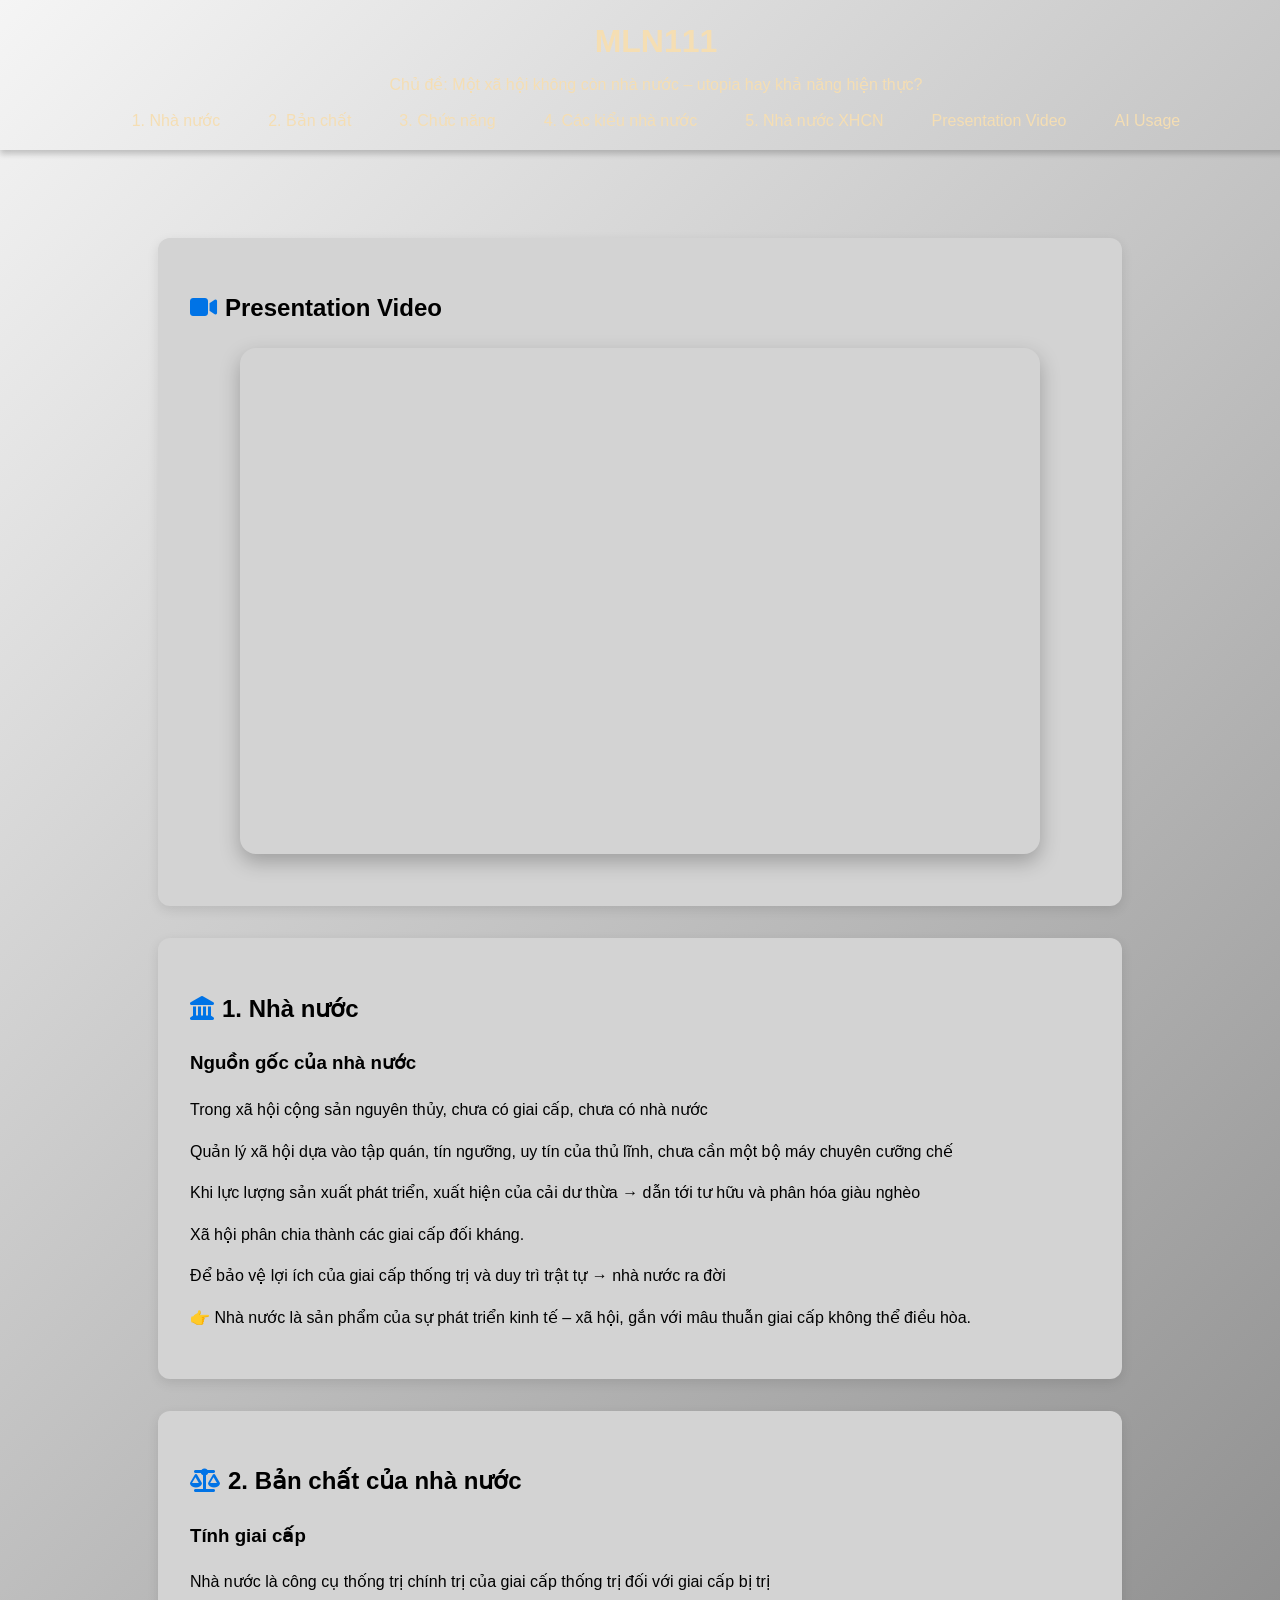
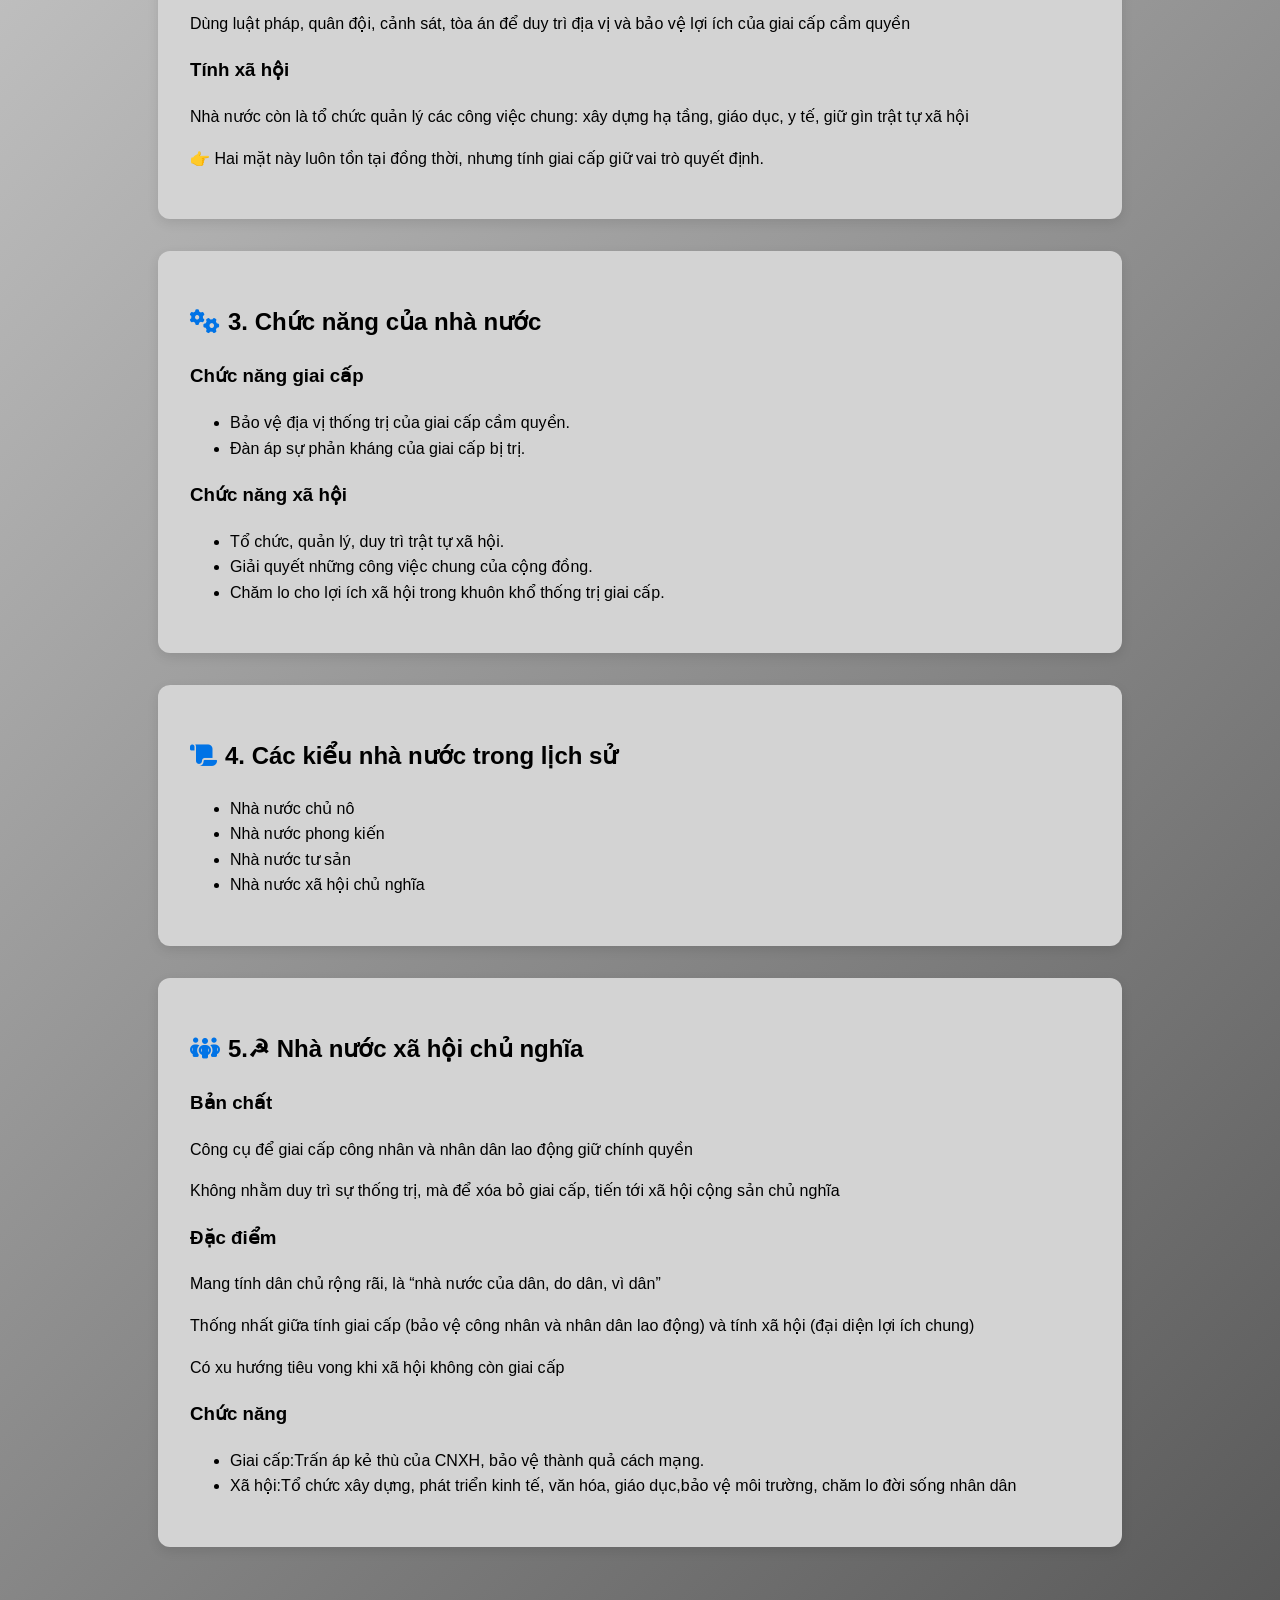
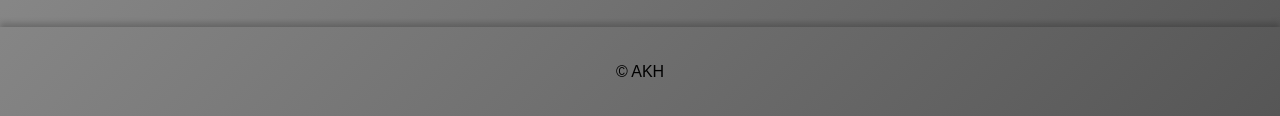
<file: index.html>
<!DOCTYPE html>
<html lang="en">
<head>
  <meta charset="UTF-8">
  <title>AKH Presentation Website</title>
  <link rel="stylesheet" href="style.css">
  <link rel="stylesheet" href="https://cdnjs.cloudflare.com/ajax/libs/font-awesome/6.4.0/css/all.min.css">
</head>
<body>
  <!-- HEADER -->
  <header>
    <h1>MLN111</h1>
    <p>Chủ đề: Một xã hội không còn nhà nước – utopia hay khả năng hiện thực?</p>

    <!-- Navigation menu -->
    <nav>
        <ul>
      <li><a href="#state">1. Nhà nước</a></li>
      <li><a href="#essence">2. Bản chất</a></li>
      <li><a href="#functions">3. Chức năng</a></li>
      <li><a href="#types">4. Các kiểu nhà nước</a></li>
      <li><a href="#socialist">5. Nhà nước XHCN</a></li>
      <li><a href="#video">Presentation Video</a></li>
      <li><a href="ai-usage.html">AI Usage</a></li>
    </ul>
    </nav>
  </header>

  <!-- MAIN -->
  <main>
       <section id="video" class="info">
      <h2><i class="fa-solid fa-video"></i>Presentation Video</h2>
      <!-- <iframe width="800" height="450" 
          src="https://www.youtube.com/embed/NrRKR1MtQgI" 
          frameborder="0" 
          allow="accelerometer; autoplay; clipboard-write; encrypted-media; gyroscope; picture-in-picture" 
          allowfullscreen>
      </iframe> -->
      <div class="video-container">
       <iframe src="https://drive.google.com/file/d/1LboYzKFMWBU9RLON7RhQ9tgXJtOLU7GT/preview" 
          width="800" height="450" 
          frameborder="0" 
          allow="accelerometer; autoplay; clipboard-write; encrypted-media; gyroscope; picture-in-picture" 
          allowfullscreen>
       </iframe>
       </div>
    </section>


    <!-- Nội dung chương 3 -->
    <section id="state" class="info">
      <h2><i class="fa-solid fa-landmark"></i>1. Nhà nước</h2>
      <h3>Nguồn gốc của nhà nước</h3>
      <p>Trong xã hội cộng sản nguyên thủy, chưa có giai cấp, chưa có nhà nước</p>
      <p>Quản lý xã hội dựa vào tập quán, tín ngưỡng, uy tín của thủ lĩnh, chưa cần một bộ máy chuyên cưỡng chế</p>
      <p>Khi lực lượng sản xuất phát triển, xuất hiện của cải dư thừa → dẫn tới tư hữu và phân hóa giàu nghèo</p>
      <p>Xã hội phân chia thành các giai cấp đối kháng.</p>
      <p>Để bảo vệ lợi ích của giai cấp thống trị và duy trì trật tự → nhà nước ra đời</p>
      
      <p>👉 Nhà nước là sản phẩm của sự phát triển kinh tế – xã hội, gắn với mâu thuẫn giai cấp không thể điều hòa.</p>
    </section>

    <section id="essence" class="info">
      <h2><i class="fa-solid fa-scale-balanced"></i>2. Bản chất của nhà nước</h2>
      <h3>Tính giai cấp</h3>
      <p>Nhà nước là công cụ thống trị chính trị của giai cấp thống trị đối với giai cấp bị trị</p>
      <p>Dùng luật pháp, quân đội, cảnh sát, tòa án để duy trì địa vị và bảo vệ lợi ích của giai cấp cầm quyền</p>
      <h3>Tính xã hội</h3>
      <p>Nhà nước còn là tổ chức quản lý các công việc chung: xây dựng hạ tầng, giáo dục, y tế, giữ gìn trật tự xã hội</p>
      <p>👉 Hai mặt này luôn tồn tại đồng thời, nhưng tính giai cấp giữ vai trò quyết định.</p>
    </section>

    <section id="functions" class="info">
      <h2><i class="fa-solid fa-gears"></i>3. Chức năng của nhà nước</h2>
      <h3>Chức năng giai cấp</h3>
      <ul>
        <li>Bảo vệ địa vị thống trị của giai cấp cầm quyền.</li>
        <li>Đàn áp sự phản kháng của giai cấp bị trị.</li>
      </ul>
      <h3>Chức năng xã hội</h3>
      <ul>
        <li>Tổ chức, quản lý, duy trì trật tự xã hội.</li>
        <li>Giải quyết những công việc chung của cộng đồng.</li>
        <li>Chăm lo cho lợi ích xã hội trong khuôn khổ thống trị giai cấp.</li>
      </ul>
    </section>

    <section id="types" class="info">
      <h2><i class="fa-solid fa-scroll"></i>4. Các kiểu nhà nước trong lịch sử</h2>
      <ul>
        <li>Nhà nước chủ nô</li>
        <li>Nhà nước phong kiến</li>
        <li>Nhà nước tư sản</li>
        <li>Nhà nước xã hội chủ nghĩa</li>
      </ul>
    </section>

    <section id="socialist" class="info">
      <h2><i class="fa-solid fa-people-group"></i>5.☭ Nhà nước xã hội chủ nghĩa</h2>
      <h3>Bản chất</h3>
      <p>Công cụ để giai cấp công nhân và nhân dân lao động giữ chính quyền</p>
      <p>Không nhằm duy trì sự thống trị, mà để xóa bỏ giai cấp, tiến tới xã hội cộng sản chủ nghĩa</p>
      
      <h3>Đặc điểm</h3>
      <p>Mang tính dân chủ rộng rãi, là “nhà nước của dân, do dân, vì dân”</p>
      <p>Thống nhất giữa tính giai cấp (bảo vệ công nhân và nhân dân lao động) và tính xã hội (đại diện lợi ích chung)</p>
      <p>Có xu hướng tiêu vong khi xã hội không còn giai cấp</p>
      <h3>Chức năng</h3>
      <ul>
        <li>Giai cấp:Trấn áp kẻ thù của CNXH, bảo vệ thành quả cách mạng.</li>
        <li>Xã hội:Tổ chức xây dựng, phát triển kinh tế, văn hóa, giáo dục,bảo vệ môi trường, chăm lo đời sống nhân dân</li>
      </ul>
    </section>


   
  </main>

  <!-- FOOTER -->
  <footer>
    <p>&copy; AKH</p>
  </footer>
</body>
</html>
</file>
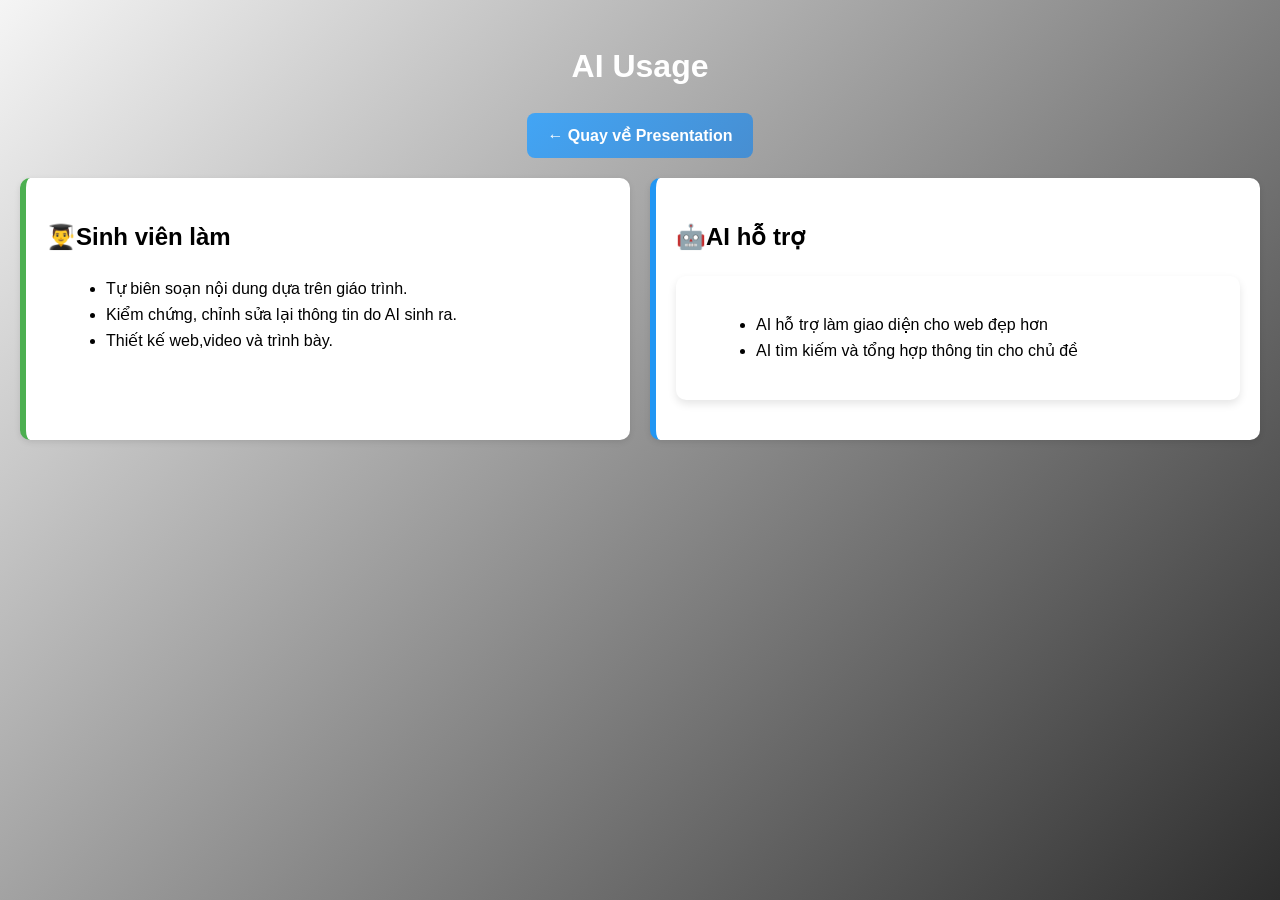
<file: ai-usage.html>
<!DOCTYPE html>
<html lang="vi">
<head>
  <meta charset="UTF-8">
  <title>AI Usage</title>
  <link rel="stylesheet" href="style.css">
  <style>
    body {
      font-family: Arial, sans-serif;
      line-height: 1.6;
      padding: 40px;
      background: linear-gradient(135deg, #e0f7fa, #e1bee7);
    }
    h1 {
      text-align: center;
      color: white;
      margin-bottom: 20px;
    }
    .section {
      background: white;
      padding: 20px;
      border-radius: 10px;
      margin-bottom: 20px;
      box-shadow: 0 4px 8px rgba(0,0,0,0.1);
    }
    .section h2 {
      color: #444;
      margin-bottom: 10px;
    }
    ul {
      margin-left: 20px;
    }
    .back-btn {
  display: inline-block;
  padding: 10px 20px;
  background: linear-gradient(135deg, #42a5f5, #478ed1);
  color: white;
  text-decoration: none;
  border-radius: 8px;
  font-weight: bold;
  transition: 0.3s ease;
}

.back-btn:hover {
  background: linear-gradient(135deg, #478ed1, #42a5f5);
  transform: scale(1.05);
}
body {
  font-family: Arial, sans-serif;
  margin: 0;
  padding: 20px;
  background: linear-gradient(-45deg, #d32f2f, #fbc02d, #212121, #f5f5f5);
  background-size: 400% 400%;
  animation: gradientBG 10s ease infinite;
  line-height: 1.6;
}
@keyframes gradientBG {
  0% {
    background-position: 0% 50%;
  }
  50% {
    background-position: 100% 50%;
  }
  100% {
    background-position: 0% 50%;
  }}

h1 {
  text-align: center;
  margin-bottom: 20px;
}

/* Container chia 2 cột */
.container {
  display: flex;
  gap: 20px;
  justify-content: space-between;
}

.column {
  flex: 1;
  background: white;
  padding: 20px;
  border-radius: 10px;
  box-shadow: 0 2px 6px rgba(0,0,0,0.1);
}

.student {
  border-left: 6px solid #4caf50; /* xanh lá */
}

.ai {
  border-left: 6px solid #2196f3; /* xanh dương */
}

/* Responsive: nếu màn hình nhỏ thì xuống hàng */
@media (max-width: 768px) {
  .container {
    flex-direction: column;
  }
}

  </style>
</head>


<body>
  <h1>AI Usage</h1>

  <div style="text-align: center; margin-bottom: 20px;">
    <a href="index.html" class="back-btn">← Quay về Presentation</a>
  </div>

  <div class="container">
    <!-- Phần sinh viên làm -->
    <div class="column student">
      <h2>👨‍🎓Sinh viên làm</h2>
      <ul>
        <li>Tự biên soạn nội dung dựa trên giáo trình.</li>
        <li>Kiểm chứng, chỉnh sửa lại thông tin do AI sinh ra.</li>
        <li>Thiết kế web,video và trình bày.</li>
      </ul>
    </div>

    <!-- Phần AI hỗ trợ -->
    <div class="column ai">
      <h2>🤖AI hỗ trợ</h2>
      
      <div class="section">
        <ul>
          <li>AI hỗ trợ làm giao diện cho web đẹp hơn</li>
          <li>AI tìm kiếm và tổng hợp thông tin cho chủ đề</li>
        </ul>
      </div>
    </div>
  </div>
</body>

</html>
</file>
<file: style.css>
/* Reset */
body {
  font-family: Arial, sans-serif;
  margin: 0;
  padding: 0;
  line-height: 1.6;
  scroll-behavior: smooth; /* mượt khi click menu */
  background: #fafafa;
}

/* HEADER */
header {
  text-align: center;
  top: 0;
  left: 0;
  width: 100%;
  z-index: 1000;
  color: wheat;
  padding: 1rem;
  box-shadow: 0 4px 6px rgba(0,0,0,0.2);
  background: linear-gradient(-45deg, #d32f2f, #fbc02d, #212121, #f5f5f5);
  background-size: 400% 400%;
  animation: gradientBG 10s ease infinite;
}


header h1 {
  margin: 0;
  font-size: 2rem;
}

header p {
  margin: 0.3rem 0 1rem;
  height: 20px;
}

nav ul {
  list-style: none;
  padding: 0;
  margin: 0;
  display: flex;
  justify-content: center;
  flex-wrap: wrap;
  gap: 1rem;
}

nav a {
  text-decoration: none;
  color: wheat;
  padding: 0.5rem 1rem;
  border-radius: 20px;
  transition: background 0.6s;
}

nav a:hover {
  background: rgba(255,255,255,0.2);
}

/* MAIN */
main {
  padding: 1rem 2rem;
   margin-top: 40px;
}

section {
  margin-bottom: 2rem;
  background: white;
  padding: 1rem 1.5rem;
  border-radius: 10px;
  box-shadow: 0 2px 6px rgba(0,0,0,0.1);
}

/* VIDEO */
video {
  max-width: 100%;
  border: 3px solid #4facfe;
  border-radius: 10px;
  text-align: center;
}
.video {
  text-align: center; /* căn giữa chữ và nội dung bên trong */
}

.video h2 {
  margin-bottom: 1rem;
}

.video video {
  display: block;
  margin: 0 auto; /* căn giữa video */
}

/* FOOTER */
footer {
  text-align: center;
  background: linear-gradient(-45deg, #d32f2f, #fbc02d, #212121, #f5f5f5);
  background-size: 400% 400%;
  animation: gradientBG 10s ease infinite;
  color: black;
  padding: 1rem;
  margin-top: 2rem;
  box-shadow: 0 -4px 6px rgba(0,0,0,0.2);
}

.info, .video {
  margin: 2rem auto;
  padding: 2rem;
  max-width: 900px;
   background: lightgray;
  border-radius: 12px;
  box-shadow: 0 4px 12px rgba(0,0,0,0.1);
  transition: transform 0.3s ease, box-shadow 0.3s ease;
}

.info:hover, .video:hover {
  transform: translateY(-5px);
  box-shadow: 0 8px 20px rgba(0,0,0,0.15);
}

h2 i {
  color: #0073e6;
  margin-right: 8px;
}
body {
  background: linear-gradient(-45deg, #d32f2f, #fbc02d, #212121, #f5f5f5);
  background-size: 400% 400%;
  animation: gradientBG 10s ease infinite;
  font-family: Arial, sans-serif;
}
header, footer {
  background: transparent; /* trong suốt */
}

.video-container {
  position: relative;
  width: 100%;
  max-width: 800px; /* Giới hạn chiều rộng tối đa */
  margin: 20px auto; /* Căn giữa */
  padding-top: 56.25%; /* Tỉ lệ 16:9 */
  border-radius: 16px;
  overflow: hidden;
  box-shadow: 0 8px 20px rgba(0, 0, 0, 0.25);
}

.video-container iframe {
  position: absolute;
  top: 0;
  left: 0;
  width: 100%;
  height: 100%;
  border: none;
}


@keyframes gradientBG {
  0% {
    background-position: 0% 50%;
  }
  50% {
    background-position: 100% 50%;
  }
  100% {
    background-position: 0% 50%;
  }
}
</file>
